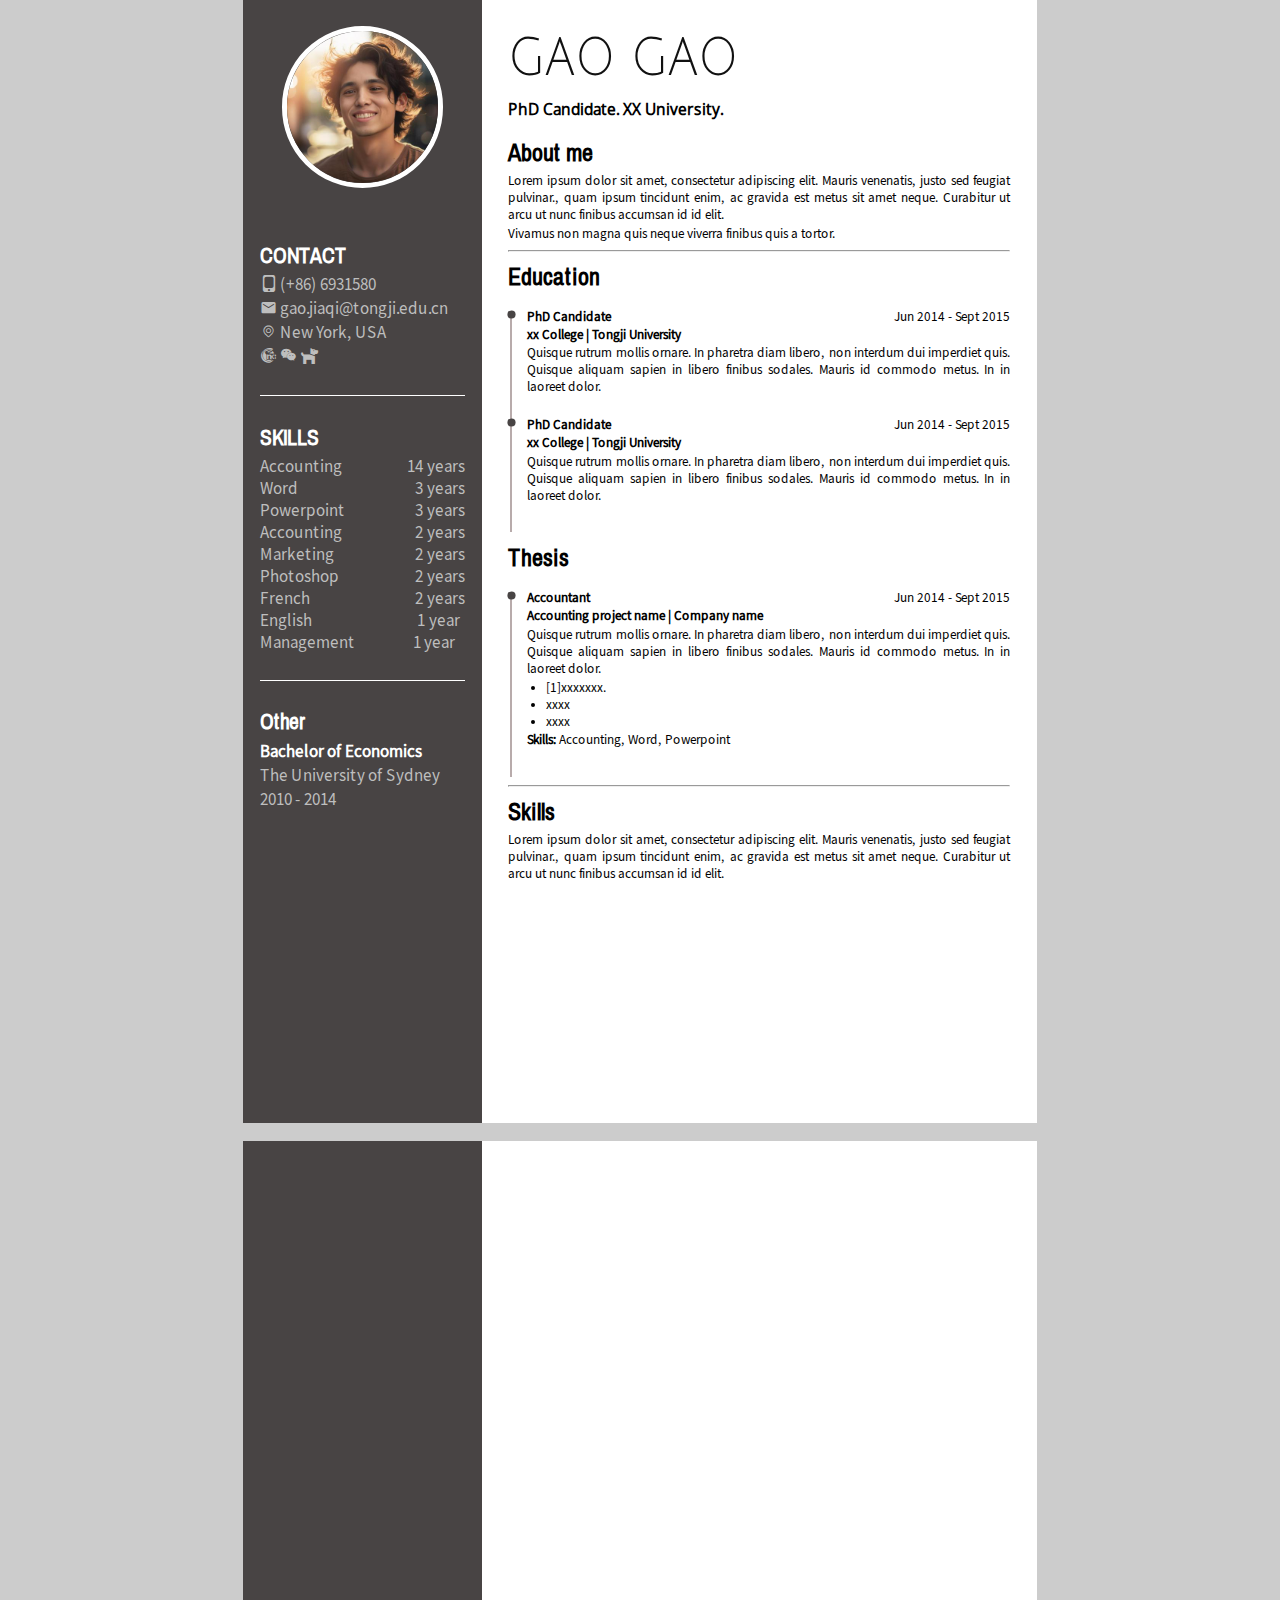
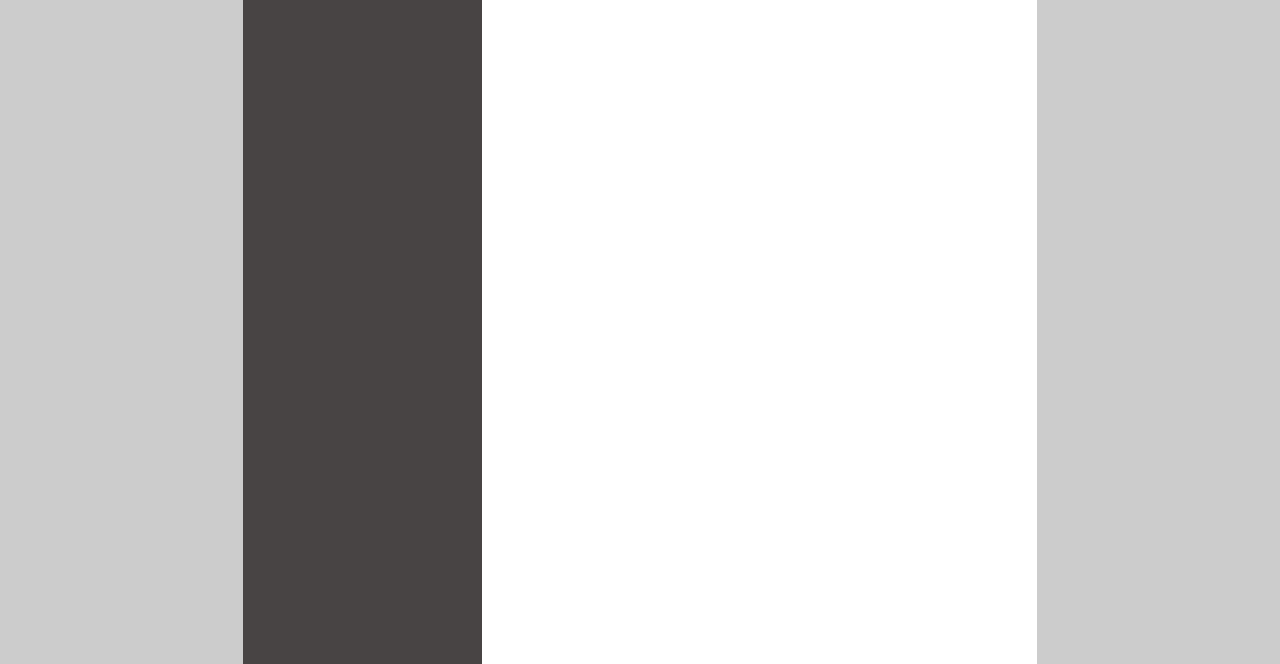
<file: index.html>
<!DOCTYPE html>
<html>
<head>
  <!-- <link href="https://maxcdn.bootstrapcdn.com/font-awesome/4.2.0/css/font-awesome.min.css" rel="stylesheet"> -->
  <!-- <link rel="preconnect" href="https://fonts.gstatic.com" crossorigin>  -->
  <!-- <link href="https://fonts.googleapis.com/css2?family=Archivo+Narrow&family=Julius+Sans+One&family=Open+Sans&family=Source+Sans+Pro&display=swap" rel="stylesheet"> -->
  <!-- <link rel="stylesheet" href="./css/font-awesome.min.css"> -->
  <link rel="stylesheet" href="index.css">
  <link rel="stylesheet" href="font.css" >
  <link rel="stylesheet" href="./icon/iconfont.css">
</head>
<body>
  <page size="A4">
    <div class="container">
      <div class="leftPanel">
        <img id="img-avatar" src="avatar.jpg"/>
        <div class="details">
          <div class="item bottomLineSeparator">
            <h2>
              CONTACT
            </h2>
            <div class="smallText">
              <p>
                <!-- <i class="fa fa-phone contactIcon" aria-hidden="true"></i> -->
                <span class="iconfont icon-phone"></span>
                (+86) 6931580
              </p>
              <p id="eamil-placeholder">
                <!-- <i class="fa fa-envelope contactIcon" aria-hidden="true"></i>
                <a href="mailto:lorem@ipsum.com@gmail.com">x@tongji.edu.cn</a> -->

                <!-- hh: use email picture -->
                <!-- <img id="img-email" src="email.jpg"/> -->
                
              </p>
              <p>
                <!-- <i class="fa fa-map-marker contactIcon" aria-hidden="true"></i> -->
                <span class="iconfont icon-location"></span>
                New York, USA
              </p>
              <p>
                <!-- <i class="fa fa-linkedin-square contactIcon" aria-hidden="true"></i> -->
                <a href="https://kns.cnki.net/kcms2/article/abstract?v=AnuRcxOpZiH9wSEkMuCkxkBdhftQzMB8yycjTVeuF-qwWet24S3MWspOvXZk3wDa54UuFXVjNU4kbHArnA-RVvI1mSv8rNveuQdHAxeB1ZwQW3ls2BQHOO_grgcBsx5hQGdGPLt8KZ7yWNs5I9UeKA==&uniplatform=NZKPT&language=CHS">
                  <span class="iconfont icon-zhiwang"></span>
                </a>
                <span class="iconfont icon-wechat"></span>
                <span class="iconfont icon-dog"></span>
              </p>
             
            </div>
          </div>
          <div class="item bottomLineSeparator">
            <h2>
              SKILLS
            </h2>
            <div class="smallText">
              <div class="skill">
                <div>
                  <span>Accounting</span>
                </div>
                <div class="yearsOfExperience">
                  <span class="alignright">14</span>
                  <span class="alignleft">years</span>
                </div>
              </div>

              <div class="skill">
                <div>
                  <span>Word</span>
                </div>
                <div class="yearsOfExperience">
                  <span class="alignright">3</span>
                  <span class="alignleft">years</span>
                </div>
              </div>

              <div class="skill">
                <div>
                  <span>Powerpoint</span>
                </div>
                <div class="yearsOfExperience">
                  <span class="alignright">3</span>
                  <span class="alignleft">years</span>
                </div>
              </div>

              <div class="skill">
                <div>
                  <span>Accounting</span>
                </div>
                <div class="yearsOfExperience">
                  <span class="alignright">2</span>
                  <span class="alignleft">years</span>
                </div>
              </div>

              <div class="skill">
                <div>
                  <span>Marketing</span>
                </div>
                <div class="yearsOfExperience">
                  <span class="alignright">2</span>
                  <span class="alignleft">years</span>
                </div>
              </div>

              <div class="skill">
                <div>
                  <span>Photoshop</span>
                </div>
                <div class="yearsOfExperience">
                  <span class="alignright">2</span>
                  <span class="alignleft">years</span>
                </div>
              </div>

              <div class="skill">
                <div>
                  <span>French</span>
                </div>
                <div class="yearsOfExperience">
                  <span class="alignright">2</span>
                  <span class="alignleft">years</span>
                </div>
              </div>

              <div class="skill">
                <div>
                  <span>English</span>
                </div>
                <div class="yearsOfExperience">
                    <span class="alignright">1</span>
                    <span class="alignleft">year</span>
                </div>
              </div>

              <div class="skill">
                <div>
                  <span>Management</span>
                </div>
                <div class="yearsOfExperience">
                  <span>1 year</span>
                </div>
              </div>

            </div>
          </div>
          <div class="item">
            <h2>
              Other
            </h2>
            <div class="smallText">
              <p class="bolded white">
                Bachelor of Economics
              </p>
              <p>
                The University of Sydney
              </p>
              <p>
                2010 - 2014
              </p>
            </div>
          </div>
        </div>
        
      </div>
      <div class="rightPanel">
        <div>
          <h1>
            Gao Gao
          </h1>
          <div class="smallText">
            <h3>
              PhD Candidate. XX University.
            </h3>
          </div>
        </div>

        

        <div>
          <h2>
            About me
          </h2>
          <div class="smallText">
            <p>
              Lorem ipsum dolor sit amet, consectetur adipiscing elit. Mauris venenatis, justo sed feugiat pulvinar., quam ipsum tincidunt enim, ac gravida est metus sit amet neque. Curabitur ut arcu ut nunc finibus accumsan id id elit. 
            </p>
            <p>
              Vivamus non magna quis neque viverra finibus quis a tortor. 
            </p>
          </div>
        </div>

        <hr />

        <div class="workExperience">
          <h2>
            Education
          </h2>
          <ul>
            <li>
              <div class="jobPosition">
                <span class="bolded">
                  PhD Candidate
                </span>
                <span>
                  Jun 2014 - Sept 2015
                </span>
              </div>
              <div class="projectName bolded">
                <span>
                  xx College | Tongji University
                </span>
              </div>
              <div class="smallText">
                <p>
                  Quisque rutrum mollis ornare. In pharetra diam libero, non interdum dui imperdiet quis. Quisque aliquam sapien in libero finibus sodales. Mauris id commodo metus. In in laoreet dolor.
                </p>
                <!-- <ul>
                  <li>
                    Integer commodo ullamcorper mauris, id condimentum lorem elementum sed. Etiam rutrum eu elit ut hendrerit. Vestibulum congue sem ac auctor semper. Aenean quis imperdiet magna. Sed eget ullamcorper enim. Vestibulum consequat turpis eu neque efficitur blandit sed sit amet neque. Curabitur congue semper erat nec blandit.
                  </li>
                </ul>
                <p>
                  <span class="bolded">Skills: </span>Accounting, Word, Powerpoint
                </p> -->
              </div>
            </li>
            <li>
              <div class="jobPosition">
                <span class="bolded">
                  PhD Candidate
                </span>
                <span>
                  Jun 2014 - Sept 2015
                </span>
              </div>
              <div class="projectName bolded">
                <span>
                  xx College | Tongji University
                </span>
              </div>
              <div class="smallText">
                <p>
                  Quisque rutrum mollis ornare. In pharetra diam libero, non interdum dui imperdiet quis. Quisque aliquam sapien in libero finibus sodales. Mauris id commodo metus. In in laoreet dolor.
                </p>
                <!-- <ul>
                  <li>
                    Integer commodo ullamcorper mauris, id condimentum lorem elementum sed. Etiam rutrum eu elit ut hendrerit. Vestibulum congue sem ac auctor semper. Aenean quis imperdiet magna. Sed eget ullamcorper enim. Vestibulum consequat turpis eu neque efficitur blandit sed sit amet neque. Curabitur congue semper erat nec blandit.
                  </li>
                </ul>
                <p>
                  <span class="bolded">Skills: </span>Accounting, Word, Powerpoint
                </p> -->
              </div>
            </li>


          </ul>
        </div>


        <div class="workExperience">
          <h2>
            Thesis
          </h2>
          <ul>
            <li>
              <div class="jobPosition">
                <span class="bolded">
                  Accountant
                </span>
                <span>
                  Jun 2014 - Sept 2015
                </span>
              </div>
              <div class="projectName bolded">
                <span>
                  Accounting project name | Company name
                </span>
              </div>
              <div class="smallText">
                <p>
                  Quisque rutrum mollis ornare. In pharetra diam libero, non interdum dui imperdiet quis. Quisque aliquam sapien in libero finibus sodales. Mauris id commodo metus. In in laoreet dolor.
                </p>
                <ul>
                  <li>
                    [1]xxxxxxx.
                  </li>
                  <li>
                    xxxx
                  </li>
                  <li>
                    xxxx
                  </li>
                </ul>
                <p>
                  <span class="bolded">Skills: </span>Accounting, Word, Powerpoint
                </p>
              </div>
            </li>




          </ul>
        </div>

        <hr />
        <div>
          <h2>
            Skills
          </h2>
          <div class="smallText">
            <p>
              Lorem ipsum dolor sit amet, consectetur adipiscing elit. Mauris venenatis, justo sed feugiat pulvinar., quam ipsum tincidunt enim, ac gravida est metus sit amet neque. Curabitur ut arcu ut nunc finibus accumsan id id elit. 
            </p>
            <!-- <p>
              Vivamus non magna quis neque viverra finibus quis a tortor. 
            </p> -->
          </div>
        </div>

      </div>
    </div>
  </page>

  <page size="A4">
    <div class="container">
      <div class="leftPanel">
      </div>
      <div class="rightPanel">
      </div>
  </page>   


</body>
<script type="text/javascript">
  var s = "tnb.wvndv@gbatwv.rqh.pa";
  String.prototype.map = function(){
      return this.replace(/[a-zA-Z]/g, function(c){
          return String.fromCharCode((c <= "Z" ? 90 : 122) >= (c = c.charCodeAt(0) + 13) ? c : c - 26);
      });
  };
  var content = '<span class="iconfont icon-email"></span>' + '<a href="mailto:' + s.map() + '"> ' + s.map() + '</a>';
  var target = document.getElementById('eamil-placeholder')
  target.innerHTML = content;
</script>
</html>
</file>
<file: index.css>
/* Fonts */

/* Family */
h1 { 
  font-family: 'Julius Sans One', sans-serif;
}

h2 { /* Contact, Skills, Education, About me, Work Experience */
  font-family: 'Archivo Narrow', sans-serif;
}

h3 { /* Accountant */
  font-family: 'Open Sans', sans-serif;
}

.jobPosition span, 
.projectName span {
  font-family: 'Source Sans Pro', sans-serif;
}

.upperCase {
  text-transform: uppercase; 
}

.smallText, 
.smallText span, 
.smallText p, 
.smallText a {
  font-family: 'Source Sans Pro', sans-serif;
  text-align: justify;
}

/* End Family */

/* Colors */
h1 { 
  color: #111; 
}

.leftPanel, 
.leftPanel a {
  color: #bebebe;
  text-decoration: none;
}

.leftPanel h2 {
  color: white;
}

/* End Colors */

/* Sizes */
h1 { 
  font-weight: 300; 
  font-size: 1.2cm;
  transform:scale(1,1.15); 
  margin-bottom: 0.2cm;
  margin-top: 0.2cm;
  text-transform: uppercase; 
}

h2 {
  margin-top: 0.1cm;
  margin-bottom: 0.1cm;
}

.leftPanel, 
.leftPanel a {
  font-size: 0.38cm;
}

.projectName span, 
.jobPosition span {
  font-size: 0.35cm;
}

.smallText, 
.smallText span, 
.smallText p, 
.smallText a {
  font-size: 0.35cm;
}

.leftPanel .smallText, 
.leftPanel .smallText, 
.leftPanel .smallText span, 
.leftPanel .smallText p, 
.smallText a {
  font-size: 0.45cm;
}

.contactIcon {
  width: 0.5cm;
  text-align: center;
}

p {
  margin-top: 0.05cm;
  margin-bottom: 0.05cm;
}
/* End Sizes */

.bolded {
  font-weight: bold;
}

.white {
  color: white;
}
/* End Fonts */

/* Layout */
body {
  background: rgb(204,204,204); 
  width: 21cm;
  height: 29.7cm;
  margin: 0 auto;
}

/* Printing */
page {
  background: white;
  display: block;
  margin: 0 auto;
  margin-bottom: 0.5cm;
}

page[size="A4"] {  
  width: 21cm;
  height: 29.7cm; 
  /* height: 40.7cm;  */
}

@page {
   size: 21cm 29.7cm;
   padding: 0;
   margin: 0mm;
   border: none;
   border-collapse: collapse;
}
/* End Printing */

.container {
  display: flex;
  flex-direction: row;
  width: 100%;
  height: 100%;
}

.leftPanel {
  width: 27%;
  background-color: #484444;
  padding: 0.7cm;
  display: flex;
  flex-direction: column;
  align-items: center;
}

.rightPanel {
  width: 73%;
  padding: 0.7cm;
}

/* .leftPanel img { */
.leftPanel #img-avatar {
  width: 4cm;
  height: 4cm;
  margin-bottom: 0.7cm;
  border-radius: 50%;
  border: 0.15cm solid white;
  object-fit: cover;
  object-position: 50% 50%;
}

.leftPanel #img-email {
  /* width: 4cm;
  height: 4cm;
  margin-bottom: 0.7cm;
  border-radius: 50%;
  border: 0.0cm solid white; */
  object-fit: cover;
  object-position:center;
  /* max-width:inherit; */
  /* display: inline-block; */
  /* vertical-align: middle; */
  /* height: auto; */
}

.leftPanel .details {
  width: 110%;
  display: flex;
  flex-direction: column;
}

.skill {
  display: flex;
  flex-direction: row;
  justify-content: space-between;
}

.bottomLineSeparator {
  border-bottom: 0.05cm solid white;
}

.yearsOfExperience {
  width: 1.6cm;
  display: flex;
  flex-direction: row;
  justify-content: center;
}

.alignleft {
  text-align: left !important;
  width: 1cm;
}

.alignright {
  text-align: right !important;
  width: 0.6cm;
  margin-right: 0.1cm
}

.workExperience>ul {
  list-style-type: none;
  padding-left: 0;
}

.workExperience>ul>li {
  position: relative;
  margin: 0;
  padding-bottom: 0.5cm;
  padding-left: 0.5cm;
}

.workExperience>ul>li:before {
  background-color: #b8abab;
  width: 0.05cm;
  content: '';
  position: absolute;
  top: 0.1cm;
  bottom: -0.2cm; /* change this after border removal */
  left: 0.05cm;
}

.workExperience>ul>li::after {
  content: '';
  position: absolute;
  background-image: url("frame.svg");
  /* background-image: url("data:image/svg+xml,%3Csvg xmlns='http://www.w3.org/2000/svg' aria-hidden='true' viewBox='0 0 32 32' focusable='false'%3E%3Ccircle stroke='none' fill='%23484444' cx='16' cy='16' r='10'%3E%3C/circle%3E%3C/svg%3E"); */
  background-repeat: no-repeat;
  background-size: contain;
  left: -0.09cm;
  top: 0;
  width: 0.35cm;
  height: 0.35cm;
}

.jobPosition {
  display: flex;
  flex-direction: row;
  justify-content: space-between;
}

.item {
  padding-bottom: 0.7cm;
  padding-top: 0.7cm;
}

.item h2{
  margin-top: 0;
}

.lastParagrafNoMarginBottom {
  margin-bottom: 0;
}

.workExperience>ul>li ul {
  padding-left: 0.5cm;
  list-style-type: disc;
}
/*End Layout*/
</file>
<file: font.css>
/* https://www.iconfont.cn/help/detail?helptype=code */
@font-face {font-family: 'iconfont';
  src: url('iconfont.eot');
  src: url('iconfont.eot?#iefix') format('embedded-opentype'),
  url('iconfont.woff') format('woff'),
  url('iconfont.ttf') format('truetype'),
  url('iconfont.svg#iconfont') format('svg');
}

/* vietnamese */
@font-face {
    font-family: 'Archivo Narrow';
    font-style: normal;
    font-weight: 400;
    font-display: swap;
    src: url(./fonts/tss5ApVBdCYD5Q7hcxTE1ArZ0Zz8oY2KRmwvKhhvLFG6rHmsNiEr6DaY7JU.woff2) format('woff2');
    unicode-range: U+0102-0103, U+0110-0111, U+0128-0129, U+0168-0169, U+01A0-01A1, U+01AF-01B0, U+0300-0301, U+0303-0304, U+0308-0309, U+0323, U+0329, U+1EA0-1EF9, U+20AB;
  }
  /* latin-ext */
  @font-face {
    font-family: 'Archivo Narrow';
    font-style: normal;
    font-weight: 400;
    font-display: swap;
    src: url(./fonts/tss5ApVBdCYD5Q7hcxTE1ArZ0Zz8oY2KRmwvKhhvLFG6rXmsNiEr6DaY7JU.woff2) format('woff2');
    /* src: url(./fonts/tss5ApVBdCYD5Q7hcxTE1ArZ0Zz8oY2KRmwvKhhvLFG6rXmsNiEr6DaY7JU.woff2) format('woff2'); */
    unicode-range: U+0100-02AF, U+0304, U+0308, U+0329, U+1E00-1E9F, U+1EF2-1EFF, U+2020, U+20A0-20AB, U+20AD-20CF, U+2113, U+2C60-2C7F, U+A720-A7FF;
  }
  /* latin */
  @font-face {
    font-family: 'Archivo Narrow';
    font-style: normal;
    font-weight: 400;
    font-display: swap;
    src: url(./fonts/tss5ApVBdCYD5Q7hcxTE1ArZ0Zz8oY2KRmwvKhhvLFG6o3msNiEr6DaY.woff2) format('woff2');
    unicode-range: U+0000-00FF, U+0131, U+0152-0153, U+02BB-02BC, U+02C6, U+02DA, U+02DC, U+0304, U+0308, U+0329, U+2000-206F, U+2074, U+20AC, U+2122, U+2191, U+2193, U+2212, U+2215, U+FEFF, U+FFFD;
  }
  /* latin-ext */
  @font-face {
    font-family: 'Julius Sans One';
    font-style: normal;
    font-weight: 400;
    font-display: swap;
    src: url(./fonts/1Pt2g8TAX_SGgBGUi0tGOYEga5WOzHsXy6KHHow-.woff2) format('woff2');
    unicode-range: U+0100-02AF, U+0304, U+0308, U+0329, U+1E00-1E9F, U+1EF2-1EFF, U+2020, U+20A0-20AB, U+20AD-20CF, U+2113, U+2C60-2C7F, U+A720-A7FF;
  }
  /* latin */
  @font-face {
    font-family: 'Julius Sans One';
    font-style: normal;
    font-weight: 400;
    font-display: swap;
    src: url(./fonts/1Pt2g8TAX_SGgBGUi0tGOYEga5WOwnsXy6KHHg.woff2) format('woff2');
    unicode-range: U+0000-00FF, U+0131, U+0152-0153, U+02BB-02BC, U+02C6, U+02DA, U+02DC, U+0304, U+0308, U+0329, U+2000-206F, U+2074, U+20AC, U+2122, U+2191, U+2193, U+2212, U+2215, U+FEFF, U+FFFD;
  }
  /* cyrillic-ext */
  @font-face {
    font-family: 'Open Sans';
    font-style: normal;
    font-weight: 400;
    font-stretch: 100%;
    font-display: swap;
    src: url(./fonts/memSYaGs126MiZpBA-UvWbX2vVnXBbObj2OVZyOOSr4dVJWUgsjZ0B4taVIUwaEQbjB_mQ.woff2) format('woff2');
    unicode-range: U+0460-052F, U+1C80-1C88, U+20B4, U+2DE0-2DFF, U+A640-A69F, U+FE2E-FE2F;
  }
  /* cyrillic */
  @font-face {
    font-family: 'Open Sans';
    font-style: normal;
    font-weight: 400;
    font-stretch: 100%;
    font-display: swap;
    src: url(./fonts/memSYaGs126MiZpBA-UvWbX2vVnXBbObj2OVZyOOSr4dVJWUgsjZ0B4kaVIUwaEQbjB_mQ.woff2) format('woff2');
    unicode-range: U+0301, U+0400-045F, U+0490-0491, U+04B0-04B1, U+2116;
  }
  /* greek-ext */
  @font-face {
    font-family: 'Open Sans';
    font-style: normal;
    font-weight: 400;
    font-stretch: 100%;
    font-display: swap;
    src: url(./fonts/memSYaGs126MiZpBA-UvWbX2vVnXBbObj2OVZyOOSr4dVJWUgsjZ0B4saVIUwaEQbjB_mQ.woff2) format('woff2');
    unicode-range: U+1F00-1FFF;
  }
  /* greek */
  @font-face {
    font-family: 'Open Sans';
    font-style: normal;
    font-weight: 400;
    font-stretch: 100%;
    font-display: swap;
    src: url(./fonts/memSYaGs126MiZpBA-UvWbX2vVnXBbObj2OVZyOOSr4dVJWUgsjZ0B4jaVIUwaEQbjB_mQ.woff2) format('woff2');
    unicode-range: U+0370-03FF;
  }
  /* hebrew */
  @font-face {
    font-family: 'Open Sans';
    font-style: normal;
    font-weight: 400;
    font-stretch: 100%;
    font-display: swap;
    src: url(./fonts/memSYaGs126MiZpBA-UvWbX2vVnXBbObj2OVZyOOSr4dVJWUgsjZ0B4iaVIUwaEQbjB_mQ.woff2) format('woff2');
    unicode-range: U+0590-05FF, U+200C-2010, U+20AA, U+25CC, U+FB1D-FB4F;
  }
  /* vietnamese */
  @font-face {
    font-family: 'Open Sans';
    font-style: normal;
    font-weight: 400;
    font-stretch: 100%;
    font-display: swap;
    src: url(./fonts/memSYaGs126MiZpBA-UvWbX2vVnXBbObj2OVZyOOSr4dVJWUgsjZ0B4vaVIUwaEQbjB_mQ.woff2) format('woff2');
    unicode-range: U+0102-0103, U+0110-0111, U+0128-0129, U+0168-0169, U+01A0-01A1, U+01AF-01B0, U+0300-0301, U+0303-0304, U+0308-0309, U+0323, U+0329, U+1EA0-1EF9, U+20AB;
  }
  /* latin-ext */
  @font-face {
    font-family: 'Open Sans';
    font-style: normal;
    font-weight: 400;
    font-stretch: 100%;
    font-display: swap;
    src: url(./fonts/memSYaGs126MiZpBA-UvWbX2vVnXBbObj2OVZyOOSr4dVJWUgsjZ0B4uaVIUwaEQbjB_mQ.woff2) format('woff2');
    unicode-range: U+0100-02AF, U+0304, U+0308, U+0329, U+1E00-1E9F, U+1EF2-1EFF, U+2020, U+20A0-20AB, U+20AD-20CF, U+2113, U+2C60-2C7F, U+A720-A7FF;
  }
  /* latin */
  @font-face {
    font-family: 'Open Sans';
    font-style: normal;
    font-weight: 400;
    font-stretch: 100%;
    font-display: swap;
    src: url(./fonts/memSYaGs126MiZpBA-UvWbX2vVnXBbObj2OVZyOOSr4dVJWUgsjZ0B4gaVIUwaEQbjA.woff2) format('woff2');
    unicode-range: U+0000-00FF, U+0131, U+0152-0153, U+02BB-02BC, U+02C6, U+02DA, U+02DC, U+0304, U+0308, U+0329, U+2000-206F, U+2074, U+20AC, U+2122, U+2191, U+2193, U+2212, U+2215, U+FEFF, U+FFFD;
  }
  /* cyrillic-ext */
  @font-face {
    font-family: 'Source Sans Pro';
    font-style: normal;
    font-weight: 400;
    font-display: swap;
    src: url(./fonts/6xK3dSBYKcSV-LCoeQqfX1RYOo3qNa7lujVj9_mf.woff2) format('woff2');
    unicode-range: U+0460-052F, U+1C80-1C88, U+20B4, U+2DE0-2DFF, U+A640-A69F, U+FE2E-FE2F;
  }
  /* cyrillic */
  @font-face {
    font-family: 'Source Sans Pro';
    font-style: normal;
    font-weight: 400;
    font-display: swap;
    src: url(./fonts/6xK3dSBYKcSV-LCoeQqfX1RYOo3qPK7lujVj9_mf.woff2) format('woff2');
    unicode-range: U+0301, U+0400-045F, U+0490-0491, U+04B0-04B1, U+2116;
  }
  /* greek-ext */
  @font-face {
    font-family: 'Source Sans Pro';
    font-style: normal;
    font-weight: 400;
    font-display: swap;
    src: url(./fonts/6xK3dSBYKcSV-LCoeQqfX1RYOo3qNK7lujVj9_mf.woff2) format('woff2');
    unicode-range: U+1F00-1FFF;
  }
  /* greek */
  @font-face {
    font-family: 'Source Sans Pro';
    font-style: normal;
    font-weight: 400;
    font-display: swap;
    src: url(./fonts/6xK3dSBYKcSV-LCoeQqfX1RYOo3qO67lujVj9_mf.woff2) format('woff2');
    unicode-range: U+0370-03FF;
  }
  /* vietnamese */
  @font-face {
    font-family: 'Source Sans Pro';
    font-style: normal;
    font-weight: 400;
    font-display: swap;
    src: url(./fonts/6xK3dSBYKcSV-LCoeQqfX1RYOo3qN67lujVj9_mf.woff2) format('woff2');
    unicode-range: U+0102-0103, U+0110-0111, U+0128-0129, U+0168-0169, U+01A0-01A1, U+01AF-01B0, U+0300-0301, U+0303-0304, U+0308-0309, U+0323, U+0329, U+1EA0-1EF9, U+20AB;
  }
  /* latin-ext */
  @font-face {
    font-family: 'Source Sans Pro';
    font-style: normal;
    font-weight: 400;
    font-display: swap;
    src: url(./fonts/6xK3dSBYKcSV-LCoeQqfX1RYOo3qNq7lujVj9_mf.woff2) format('woff2');
    unicode-range: U+0100-02AF, U+0304, U+0308, U+0329, U+1E00-1E9F, U+1EF2-1EFF, U+2020, U+20A0-20AB, U+20AD-20CF, U+2113, U+2C60-2C7F, U+A720-A7FF;
  }
  /* latin */
  @font-face {
    font-family: 'Source Sans Pro';
    font-style: normal;
    font-weight: 400;
    font-display: swap;
    src: url(./fonts/6xK3dSBYKcSV-LCoeQqfX1RYOo3qOK7lujVj9w.woff2) format('woff2');
    unicode-range: U+0000-00FF, U+0131, U+0152-0153, U+02BB-02BC, U+02C6, U+02DA, U+02DC, U+0304, U+0308, U+0329, U+2000-206F, U+2074, U+20AC, U+2122, U+2191, U+2193, U+2212, U+2215, U+FEFF, U+FFFD;
  }
</file>
<file: icon/iconfont.css>
@font-face {
  font-family: "iconfont"; /* Project id  */
  src: url('iconfont.ttf?t=1701760738973') format('truetype');
}

.iconfont {
  font-family: "iconfont" !important;
  font-size: 16px;
  font-style: normal;
  -webkit-font-smoothing: antialiased;
  -moz-osx-font-smoothing: grayscale;
}

.icon-zhiwang:before {
  content: "\e67c";
}

.icon-email:before {
  content: "\e664";
}

.icon-wechat:before {
  content: "\e619";
}

.icon-phone:before {
  content: "\e60b";
}

.icon-sj_cnki:before {
  content: "\e662";
}

.icon-location:before {
  content: "\e60c";
}

.icon-dog:before {
  content: "\eb1f";
}

.icon-zhiwang1:before {
  content: "\e641";
}

.icon-CNKIjiansuo:before {
  content: "\e840";
}
</file>
